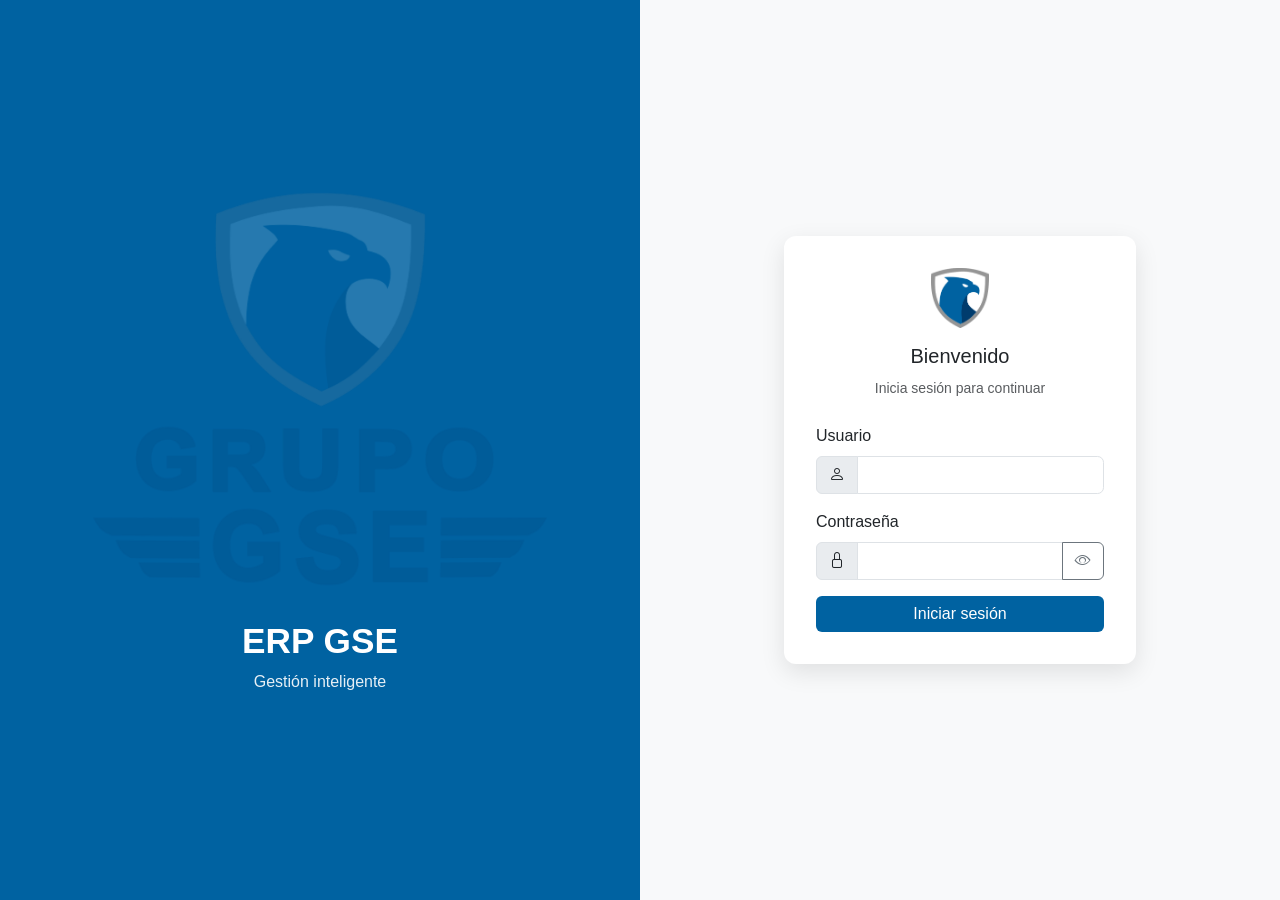
<file: public_html/login.html>
<!DOCTYPE html>
<html lang="es">
<head>
    <meta charset="UTF-8">
    <meta name="viewport" content="width=device-width, initial-scale=1.0">
    <title>Login | ERP</title>

    <!-- Bootstrap -->
    <link href="https://cdn.jsdelivr.net/npm/bootstrap@5.3.3/dist/css/bootstrap.min.css" rel="stylesheet">

    <!-- Icons -->
    <link href="https://cdn.jsdelivr.net/npm/bootstrap-icons@1.11.3/font/bootstrap-icons.css" rel="stylesheet">

    <!-- CSS -->
    <link href="assets/css/login.css" rel="stylesheet">
</head>

<body class="login-body">

    <div class="login-container">

        <!-- LADO IZQUIERDO (branding) -->
        <div class="login-left d-none d-md-flex">
            <div class="login-content">

                <img src="assets/img/login.png" class="login-illustration">

                <div class="login-overlay">
                    <h1 class="fw-bold">ERP GSE</h1>
                    <p>Gestión inteligente</p>
                </div>

            </div>
        </div>

        <!-- LADO DERECHO (formulario) -->
        <div class="login-right d-flex align-items-center justify-content-center">

            <div class="login-card">

                <div class="text-center mb-4">
                    <img src="assets/img/logo.png" height="60">
                    <h5 class="mt-3">Bienvenido</h5>
                    <small class="text-muted">Inicia sesión para continuar</small>
                </div>

                <form id="loginForm">

                    <!-- Usuario -->
                    <div class="mb-3">
                        <label class="form-label">Usuario</label>
                        <div class="input-group">
                            <span class="input-group-text"><i class="bi bi-person"></i></span>
                            <input type="text" class="form-control" name="user" required>
                        </div>
                    </div>

                    <!-- Password -->
                    <div class="mb-3">
                        <label class="form-label">Contraseña</label>
                        <div class="input-group">
                            <span class="input-group-text"><i class="bi bi-lock"></i></span>
                            <input type="password" class="form-control" name="password" required>
                            <button type="button" class="btn btn-outline-secondary" id="togglePass">
                                <i class="bi bi-eye"></i>
                            </button>
                        </div>
                    </div>

                    <!-- Recordar -->
                    <!--<div class="d-flex justify-content-between mb-3">
                        <div class="form-check">
                            <input class="form-check-input" type="checkbox">
                            <label class="form-check-label">Recordarme</label>
                        </div>
                        <a href="#" class="small">¿Olvidaste tu contraseña?</a>
                    </div>-->

                    <!-- Botón -->
                    <button type="submit" class="btn btn-primary w-100 login-btn">
                        Iniciar sesión
                    </button>

                </form>

            </div>

        </div>

    </div>
    <script src="assets/js/auth.js"></script>
</body>
</html>
</file>
<file: public_html/assets/css/login.css>
:root{
    --primary: #0062A1;
    --dark: #212529;
    --light: #f8f9fa;
}

body.login-body{
    height: 100vh;
    margin: 0;
    font-family: 'Poppins', sans-serif;
}

.login-container{
    display: flex;
    height: 100vh;
}

/* LADO IZQUIERDO */
.login-left{
    width: 50%;
    background: #0062A1;
    display: flex;
    align-items: center;
    justify-content: center;
    overflow: hidden;
    padding: 2rem;
}

/* CONTENEDOR */
.login-content{
    width: 100%;
    height: 100%;
    display: flex;
    flex-direction: column;
    align-items: center;
    justify-content: center;
}

/* IMAGEN */
.login-illustration{
    width: 80%;
    max-width: 38rem;
    height: auto;
    object-fit: contain;
    margin-bottom: 2rem;
}

.login-overlay{
    text-align: center;
    color: white;
}

.login-overlay h1{
    font-size: 2.2rem;
}

.login-overlay p{
    font-size: 1rem;
    opacity: 0.9;
}

/* LADO DERECHO */
.login-right{
    width: 50%;
    background: #f8f9fa;
}

/* CARD */
.login-card{
    width: 100%;
    max-width: 22rem;
    background: white;
    padding: 2rem;
    border-radius: 0.75rem;
    box-shadow: 0 0.5rem 1.5rem rgba(0,0,0,0.1);
}

/* BOTÓN */
.login-btn{
    background: var(--primary);
    border: none;
    transition: all 0.3s;
}

.login-btn:hover{
    background: #004a7a;
    transform: translateY(-2px);
}

/* INPUTS */
.form-control{
    border-radius: 0.4rem;
}

.input-group-text{
    background: #e9ecef;
}

/* RESPONSIVE */
@media (max-width: 768px){

    .login-left{
        display: none;
    }

    .login-right{
        width: 100%;
    }
}
</file>
